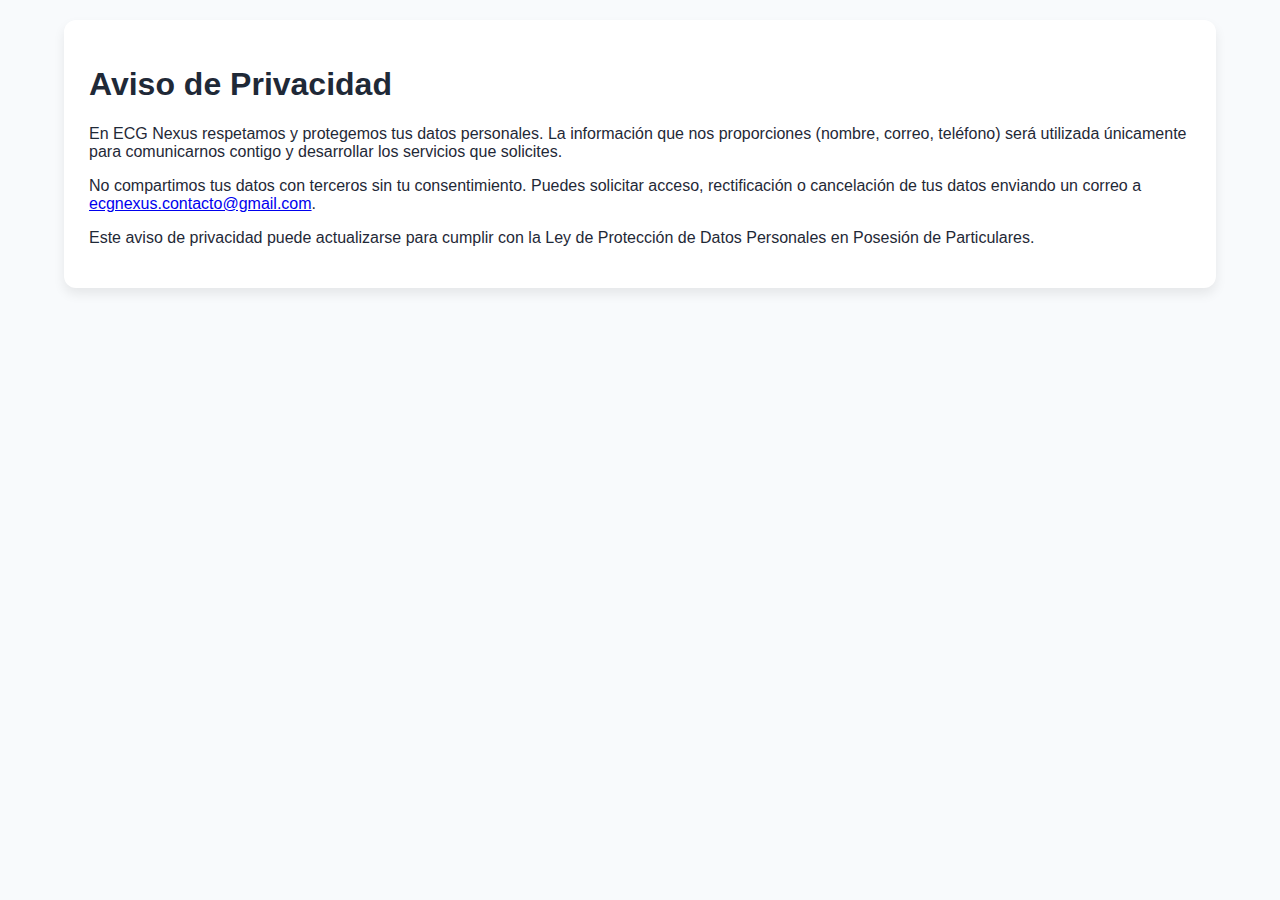
<file: apindex.html>
<!doctype html>
<html lang="es">
<head>
  <meta charset="utf-8">
  <meta name="viewport" content="width=device-width,initial-scale=1">
  <title>Aviso de Privacidad - ECG Nexus</title>
  <link rel="stylesheet" href="style.css">
</head>
<body>
  <main class="container">
    <section class="card">
      <h1>Aviso de Privacidad</h1>
      <p>En ECG Nexus respetamos y protegemos tus datos personales. La información que nos proporciones (nombre, correo, teléfono) será utilizada únicamente para comunicarnos contigo y desarrollar los servicios que solicites.</p>
      <p>No compartimos tus datos con terceros sin tu consentimiento. Puedes solicitar acceso, rectificación o cancelación de tus datos enviando un correo a <a href="mailto:ecgnexus.contacto@gmail.com">ecgnexus.contacto@gmail.com</a>.</p>
      <p>Este aviso de privacidad puede actualizarse para cumplir con la Ley de Protección de Datos Personales en Posesión de Particulares.</p>
    </section>
  </main>
</body>
</html>
</file>
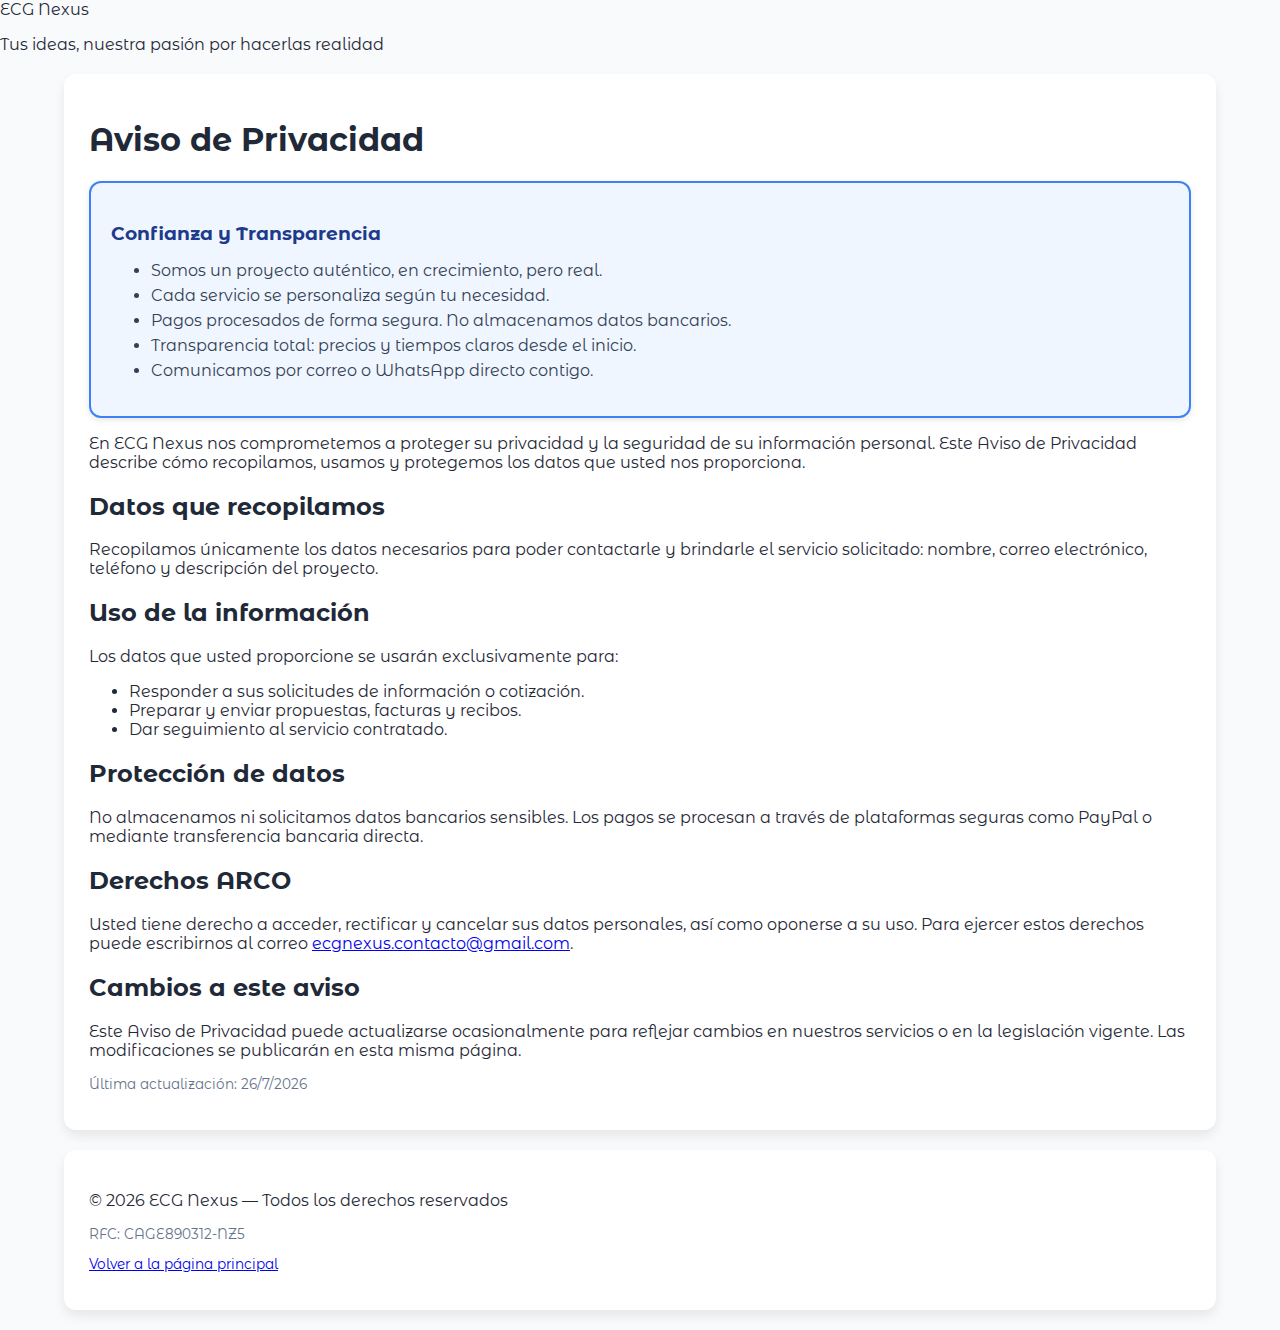
<file: aviso-privacidad.html>
<!doctype html>
<html lang="es">
<head>
  <meta charset="utf-8">
  <meta name="viewport" content="width=device-width,initial-scale=1">
  <title>Aviso de Privacidad — ECG Nexus</title>
  <link rel="stylesheet" href="style.css">
  <link href="https://fonts.googleapis.com/css2?family=Montserrat+Alternates:wght@700&display=swap" rel="stylesheet">
</head>
<body>
  <header class="top">
    <div class="logo">
      <span class="logo-ecg">ECG</span><span class="logo-nexus"> Nexus</span>
    </div>
    <p class="slogan">Tus ideas, nuestra pasión por hacerlas realidad</p>
  </header>

  <main class="container">
    <section class="card">
      <h1>Aviso de Privacidad</h1>

      <!-- Recuadro de confianza/transparencia -->
      <div class="trust-box">
        <h3>Confianza y Transparencia</h3>
        <ul>
          <li>Somos un proyecto auténtico, en crecimiento, pero real.</li>
          <li>Cada servicio se personaliza según tu necesidad.</li>
          <li>Pagos procesados de forma segura. No almacenamos datos bancarios.</li>
          <li>Transparencia total: precios y tiempos claros desde el inicio.</li>
          <li>Comunicamos por correo o WhatsApp directo contigo.</li>
        </ul>
      </div>

      <p>En ECG Nexus nos comprometemos a proteger su privacidad y la seguridad de su información personal. Este Aviso de Privacidad describe cómo recopilamos, usamos y protegemos los datos que usted nos proporciona.</p>

      <h2>Datos que recopilamos</h2>
      <p>Recopilamos únicamente los datos necesarios para poder contactarle y brindarle el servicio solicitado: nombre, correo electrónico, teléfono y descripción del proyecto.</p>

      <h2>Uso de la información</h2>
      <p>Los datos que usted proporcione se usarán exclusivamente para:</p>
      <ul>
        <li>Responder a sus solicitudes de información o cotización.</li>
        <li>Preparar y enviar propuestas, facturas y recibos.</li>
        <li>Dar seguimiento al servicio contratado.</li>
      </ul>

      <h2>Protección de datos</h2>
      <p>No almacenamos ni solicitamos datos bancarios sensibles. Los pagos se procesan a través de plataformas seguras como PayPal o mediante transferencia bancaria directa.</p>

      <h2>Derechos ARCO</h2>
      <p>Usted tiene derecho a acceder, rectificar y cancelar sus datos personales, así como oponerse a su uso. Para ejercer estos derechos puede escribirnos al correo <a href="mailto:ecgnexus.contacto@gmail.com">ecgnexus.contacto@gmail.com</a>.</p>

      <h2>Cambios a este aviso</h2>
      <p>Este Aviso de Privacidad puede actualizarse ocasionalmente para reflejar cambios en nuestros servicios o en la legislación vigente. Las modificaciones se publicarán en esta misma página.</p>

      <p class="small">Última actualización: <span id="fecha"></span></p>
    </section>

    <footer class="card foot">
      <p>&copy; <span id="year"></span> ECG Nexus — Todos los derechos reservados</p>
      <p class="small">RFC: CAGE890312-NZ5</p>
      <p class="small"><a href="index.html">Volver a la página principal</a></p>
    </footer>
  </main>

<script>
  document.getElementById('year').innerText = new Date().getFullYear();
  document.getElementById('fecha').innerText = new Date().toLocaleDateString('es-MX');
</script>
</body>
</html>
</file>
<file: style.css>
body {
  font-family: 'Montserrat Alternates', sans-serif;
  margin:0; padding:0;
  background: #f8fafc;
  color: #1f2937;
}

.container {
  width: 90%;
  max-width: 1200px;
  margin: 0 auto;
}

.card {
  background: #ffffff;
  border-radius: 12px;
  padding: 25px;
  margin: 20px 0;
  box-shadow: 0 6px 12px rgba(0,0,0,0.08);
}

/* Bloques alternos izquierda / derecha */
.block-left, .block-right {
  display: flex;
  flex-wrap: wrap;
  gap: 20px;
  align-items: center;
}
.block-left .img-wrapper { order: 1; flex: 1 1 40%; }
.block-left .text-wrapper { order: 2; flex: 1 1 55%; }
.block-right .img-wrapper { order: 2; flex: 1 1 40%; }
.block-right .text-wrapper { order: 1; flex: 1 1 55%; }

.foto, .img-wrapper img {
  width: 100%;
  border-radius: 12px;
  object-fit: cover;
}

/* Badge seguridad */
.badge-seguridad {
  background-color: #1e40af;
  color: #fff;
  font-weight: bold;
  padding: 10px 15px;
  border-radius: 12px;
  margin: 15px auto;
  text-align: center;
  max-width: 600px;
  box-shadow: 0 4px 10px rgba(0,0,0,0.15);
  font-size: 1rem;
}

/* Trust Box */
.trust-box {
  border: 2px solid #3b82f6;
  background-color: #eff6ff;
  border-radius: 12px;
  padding: 20px;
  margin-top: 20px;
  box-shadow: 0 2px 6px rgba(0,0,0,0.1);
}
.trust-box h3 { color: #1e3a8a; margin-bottom: 10px; }
.trust-box li { color: #334155; margin-bottom: 6px; }

/* Paquetes */
.grid { display: grid; grid-template-columns: repeat(auto-fit,minmax(280px,1fr)); gap: 20px; }
.pkg {
  border-left: 6px solid #1e40af;
  background-color: #f1f5f9;
  padding: 20px;
  border-radius: 12px;
  transition: transform 0.3s, box-shadow 0.3s;
}
.pkg:hover {
  transform: translateY(-5px) rotate(-0.5deg);
  box-shadow: 0 8px 20px rgba(0,0,0,0.12);
}
.pkg h3 { color: #1e3a8a; margin-bottom: 10px; }
.pkg p { color: #475569; }
.price { font-weight: bold; margin: 5px 0; }
.small { font-size: 0.85rem; color:#64748b; margin-top: 5px; }

.btn {
  display: inline-block;
  padding: 10px 18px;
  background: #1e40af;
  color: #fff;
  border-radius: 8px;
  text-decoration: none;
  transition: all 0.2s;
  margin-top: 10px;
}
.btn:hover { background: #2563eb; transform: translateY(-2px); }
.btn.ghost { background: transparent; color: #1e40af; border: 2px solid #1e40af; }
.btn.ghost:hover { background: #1e40af; color: #fff; }

/* FAQ */
.faq-item { border: 1px solid #3b82f6; border-radius: 10px; margin-bottom: 10px; background-color: #f8fafc; }
.faq-item h3 { color: #1e3a8a; margin: 0; padding: 10px 15px; cursor: pointer; user-select: none; }
.faq-item p { color: #475569; padding: 0 15px 10px 15px; display: none; margin: 0; }

/* Contacto */
.form input, .form textarea { width: 100%; padding: 10px; margin: 8px 0; border-radius: 8px; border: 1px solid #cbd5e1; }
.form textarea { resize: vertical; height: 100px; }
</file>
